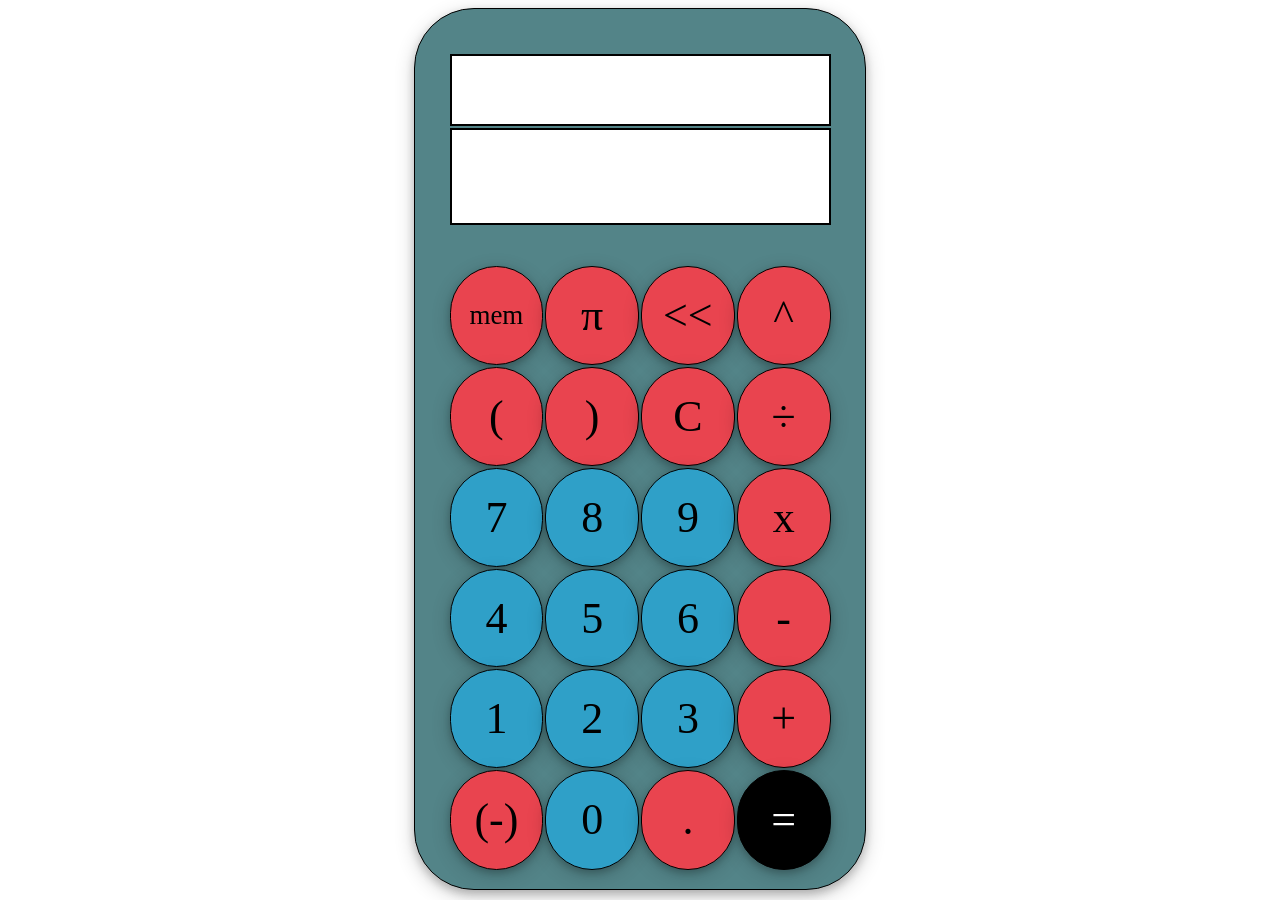
<file: index.html>
<!-- 
	Author: Coleman Alexander
	Date: 6/19/2022
	File: calculator.html
-->
<HTML>
	<head>
		<title>Calendar assignment</title>
		<script src="Calculator_defer.js" defer></script>
		<link rel="stylesheet" href="Calculator.css">
	</head>
	<body>
		<div>
			<table>
				<tr class="answerBar">
					<th colspan="4" id="answerBar"></th>
				</tr>
				<tr class="inputBar">
					<th  colspan="4" id="inputBar"></th>
				</tr>
				<tr>
					<th colspan="4" id="gap"></th>
				</tr>
				<tr>
					<td class="utility">
						<button onclick="displayMemory()" id="mem">mem</button>
					</td>
					<td class="utility">
						<button onclick="pressNum('pi')" id="pi">&pi;</button>
					</td>
					<td class="utility">
						<button onclick="backspace()" id="back"><<</button>
					</td>
					<td class="utility" onclick="pressOperator('**')">
						<button id="^">^</button>
					</td>				
				</tr>
				<tr>
					<td class="utility">
						<button onclick="addParentheses('left')" id="(">(</button>
					</td>
					<td class="utility">
						<button onclick="addParentheses('right')" id=")">)</button>
					</td>
					<td class="utility">
						<button onclick="clearText()" id="C">C</button>
					</td>
					<td onclick="pressOperator('/')" class="operator">
						<button id="/">&divide</button>
					</td>				
				</tr>
				<tr>
					<td>
						<button onclick="pressNum(7)"id="7">7</button>
					</td>
					<td>
						<button onclick="pressNum(8)" id="8">8</button>
					</td>
					<td>
						<button onclick="pressNum(9)" id="9" >9</button>
					</td>
					<td class="operator">
						<button onclick="pressOperator('*')" id="x">x</button>
					</td>				
				</tr>
				<tr>
					<td>
						<button onclick="pressNum(4)" id="4">4</button>
					</td>
					<td>
						<button onclick="pressNum(5)" id="5">5</button>
					</td>
					<td>
						<button onclick="pressNum(6)" id="6">6</button>
					</td>
					<td class="operator">
						<button onclick="pressOperator('-')" id="-">-</button>
					</td>
				</tr>
				<tr>
					<td>
						<button onclick="pressNum(1)" id="1">1</button>
					</td>
					<td>
						<button onclick="pressNum(2)" id="2">2</button>
					</td>
					<td>
						<button onclick="pressNum(3)" id="3">3</button>
					</td>
					<td class="operator">
						<button onclick="pressOperator('+')" id="+">+</button>
					</td>			
				</tr>
				<tr>
					<td class="utility">
						<button onclick="negateAnswer()" id="(-)">(-)</button>
					</td>
					<td>
						<button  onclick="pressNum(0)" id="0">0</button>
					</td>
					<td class="utility">
						<button onclick="addDecimal('.')" id=".">.</button>
					</td>
					<td class="equal">
						<button onclick="executeEquation()" id="=">=</button>
					</td>			
				</tr>
			</table>	
		</div>
	</body>
</HTML>
</file>
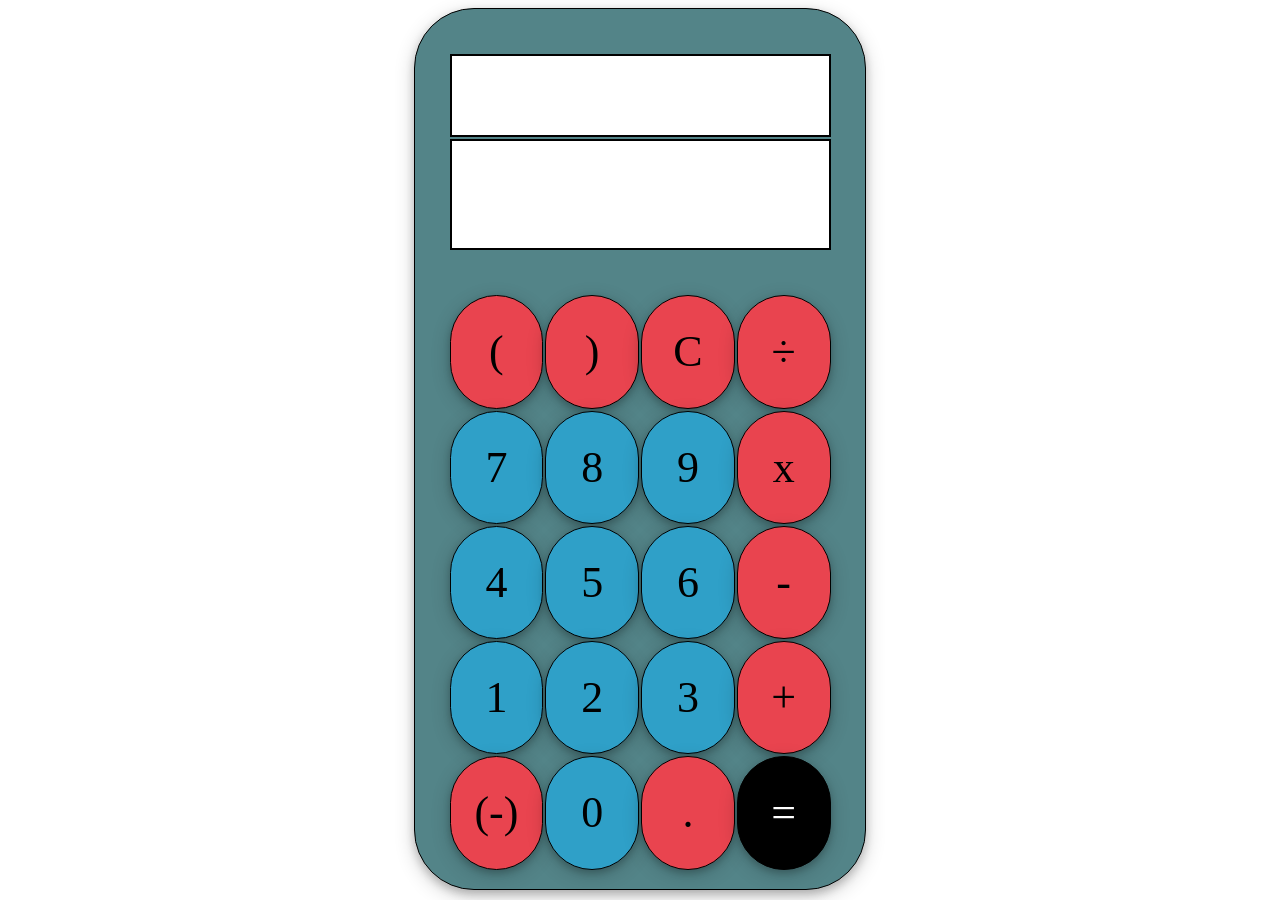
<file: Calculator - Copy.html>
<!-- 
	Author: Coleman Alexander
	Date: 6/19/2022
	File: calculator.html
-->
<HTML>
	<head>
		<title>Calendar assignment</title>
		<script src="Calculator_defer.js" defer></script>
		<link rel="stylesheet" href="Calculator.css">
	</head>
	<body>
		<div>
			<table>
				<tr class="answerBar">
					<th colspan="4" id="answerBar"></th>
				</tr>
				<tr class="inputBar">
					<th  colspan="4" id="inputBar"></th>
				</tr>
				<tr>
					<th colspan="4" id="gap"></th>
				</tr>
				<tr>
					<td class="utility">
						<button onclick="addParentheses('left')" id="(">(</button>
					</td>
					<td class="utility">
						<button onclick="addParentheses('right')" id=")">)</button>
					</td>
					<td class="utility">
						<button onclick="clearText()" id="C">C</button>
					</td>
					<td onclick="pressOperator('/')" class="operator">
						<button id="/">&divide</button>
					</td>				
				</tr>
				<tr>
					<td>
						<button onclick="pressNum(7)"id="7">7</button>
					</td>
					<td>
						<button onclick="pressNum(8)" id="8">8</button>
					</td>
					<td>
						<button onclick="pressNum(9)" id="9" >9</button>
					</td>
					<td class="operator">
						<button onclick="pressOperator('*')" id="x">x</button>
					</td>				
				</tr>
				<tr>
					<td>
						<button onclick="pressNum(4)" id="4">4</button>
					</td>
					<td>
						<button onclick="pressNum(5)" id="5">5</button>
					</td>
					<td>
						<button onclick="pressNum(6)" id="6">6</button>
					</td>
					<td class="operator">
						<button onclick="pressOperator('-')" id="-">-</button>
					</td>
				</tr>
				<tr>
					<td>
						<button onclick="pressNum(1)" id="1">1</button>
					</td>
					<td>
						<button onclick="pressNum(2)" id="2">2</button>
					</td>
					<td>
						<button onclick="pressNum(3)" id="3">3</button>
					</td>
					<td class="operator">
						<button onclick="pressOperator('+')" id="+">+</button>
					</td>			
				</tr>
				<tr>
					<td class="utility">
						<button onclick="negateAnswer()" id="(-)">(-)</button>
					</td>
					<td>
						<button  onclick="pressNum(0)" id="0">0</button>
					</td>
					<td class="utility">
						<button onclick="addDecimal('.')" id=".">.</button>
					</td>
					<td class="equal">
						<button onclick="executeEquation()" id="=">=</button>
					</td>			
				</tr>
			</table>	
		</div>
	</body>
</HTML>
</file>
<file: Calculator.css>
/*
	Author: Coleman Alexander
	Date: 6/19/2022
	File: calculator.css
*/




/************************************************* TABLE*/
table {
	height:820px;
	width: 385px;
	border-collapse: separate;
	margin-bottom: -25px;
}
div {
	height: 880px;
	width: 450px;
	background-color: rgb(83, 132, 136);
	display: grid;
	align-content: center;
	justify-content: center;
	border-radius: 60px;
	box-shadow: 0 4px 8px 0 rgba(0, 0, 0, 0.2), 0 6px 20px 0 rgba(0, 0, 0, 0.19);
	border: 1px solid black;
	margin: auto;
}
th {
	border: 2px solid black;
	padding: 0px;
	background-color: white;
}
tr.answerBar {
	font-size: 22px;
}
th#answerBar{
	height: 60px;
	border-spacing: 0px;
	text-align: right;
	padding-right: 2px;
}
tr.inputBar {
	font-family: cursive;
	font-size: 27px;
	resize: none;
}
#inputBar {
	height: 80px;
	resize: none;
	overflow-x: auto;
}
/*************************************************CELLS*/
tr {

}
td {
	border: 1px solid black;
	border-collapse: separate;
	border-radius: 200px;
	text-align: center;
	height: 10%;
	width: 25%;
	background-color: rgb(47, 160, 200);
	box-shadow: 0 3px 7px 0 rgba(0, 0, 0, 0.2), 0 5px 19px 0 rgba(0, 0, 0, 0.19);
}
td:hover {
	background-color: rgb(68, 181, 221);
}
td button {
	font-family: math;
	font-size: 44px;
	background-color: rgb(0,0,0,0);
	border: none;
	height: 100%;
	width: 100%;
}
td:active {
	box-shadow: 0 0px 4px 0 rgba(0, 0, 0, 0.2), 0 2px 14px 0 rgba(0, 0, 0, 0.19);
	filter: brightness(93%);
}
.operator, .utility {
	background-color: rgb(233,68,79);
}
.operator:hover, .utility:hover{
	background-color: rgb(253,88,99);
}
.operator button:hover, .utility button:hover, td button:hover {
	color: rgb(230,230,230);
}
.equal {
	background-color: black;

}
.equal button {
	color: white;
}
.equal button:hover {
	color: black;
}
.equal:hover {
	background-color: white;
}
#mem {
	font-size: 27px;
}
/*************************************************
/*************************************************
/*************************************************
/*************************************************GAP*/
th#gap {
	background-color: rgb(0,0,0,0);
	border:none;
	height: 30px;
}
</file>
